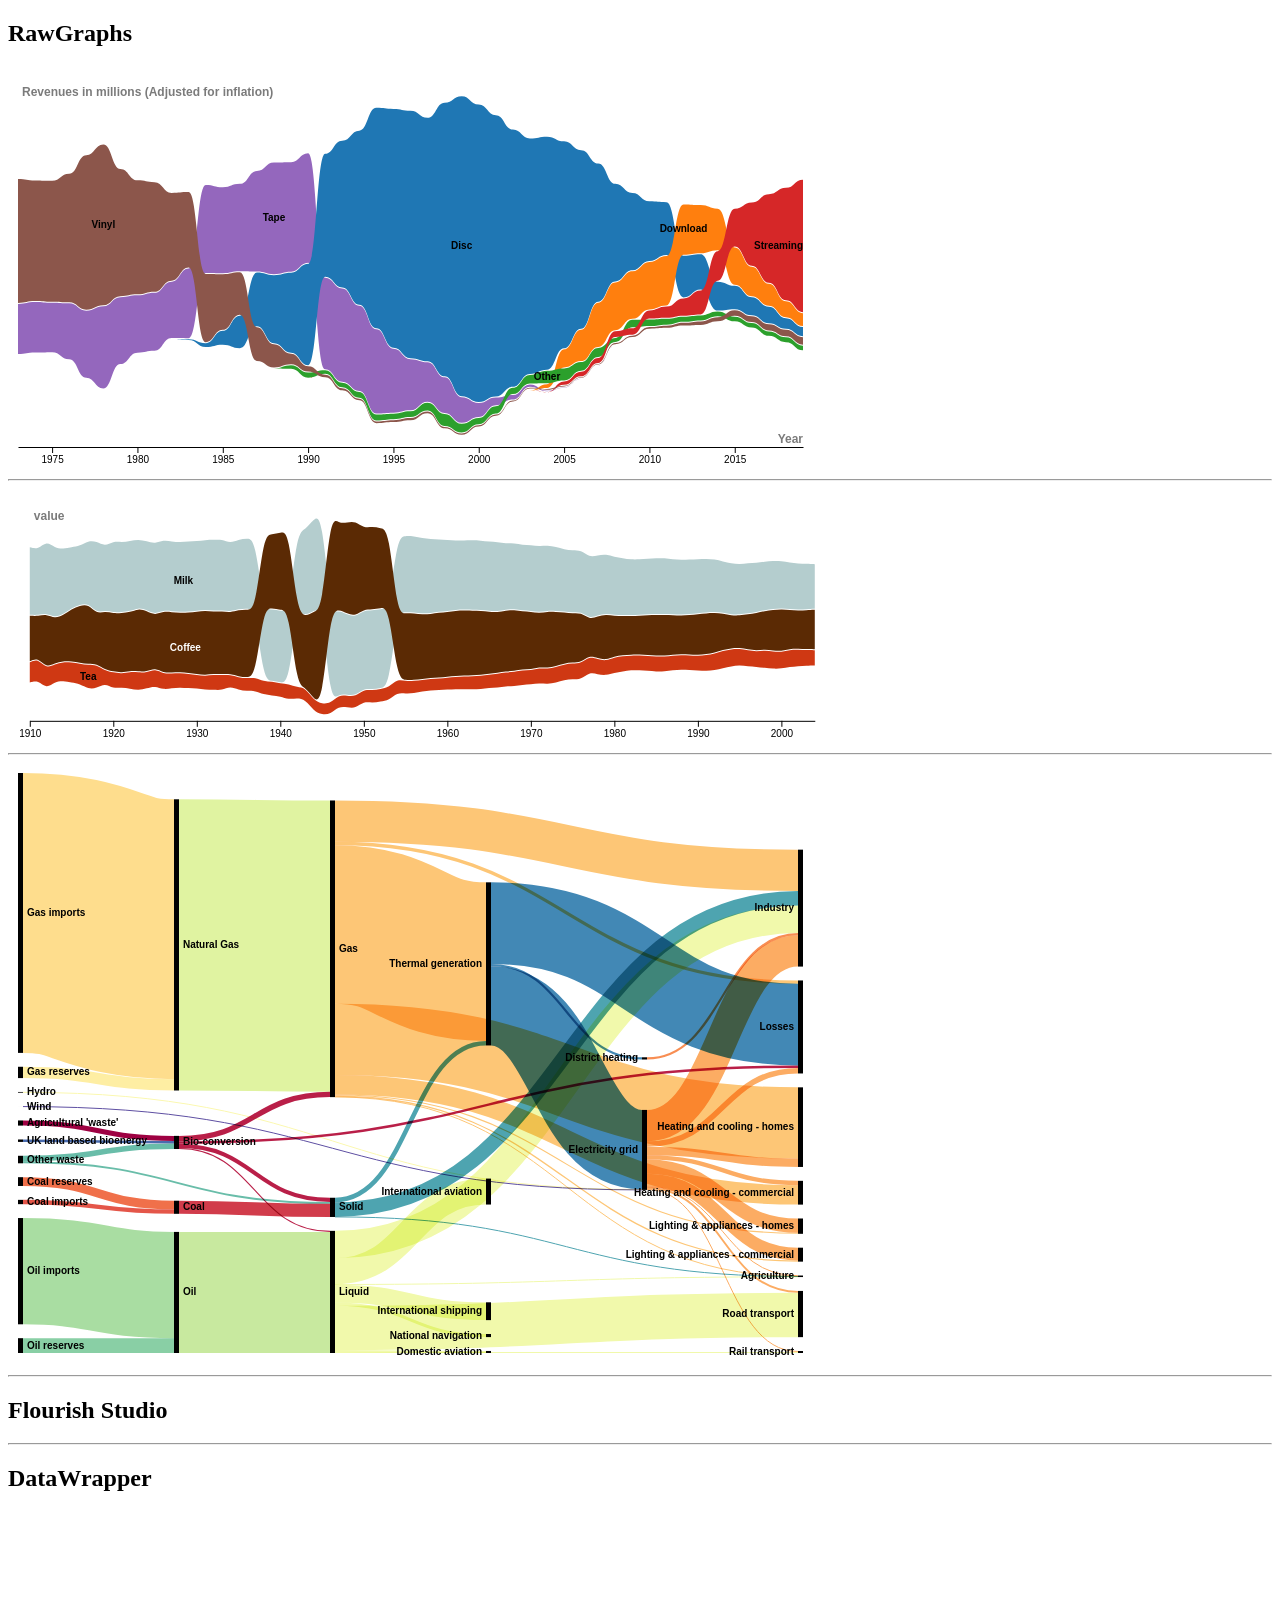
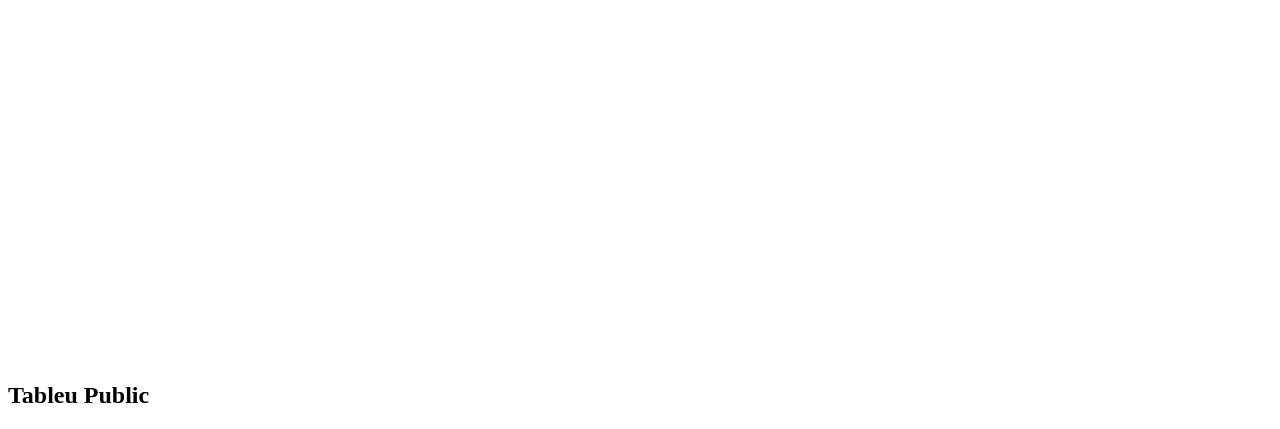
<file: index.html>
<!DOCTYPE html>
<html>
<head>
  <meta charset="utf-8">
  <meta name="viewport" content="width=device-width">
  <title>Mis trabajos de infovis</title>
  <script src="https://public.flourish.studio/resources/embed.js"></script>
  <script type="text/javascript" defer src="https://datawrapper.dwcdn.net/w8Ttt/embed.js" charset="utf-8" data-target="#datawrapper-vis-w8Ttt"></script>
</head>
<body>
  <h2>RawGraphs</h2>
  <object type="image/svg+xml" data="bumpchart.svg"></object> 
  <hr>
  <object type="image/svg+xml" data="tea-milk-coffee.svg"></object> 
  <hr>
  <object type="image/svg+xml" data="sankey.svg"></object> 
  <hr>
  <h2>Flourish Studio</h2>
  <div class="flourish-embed flourish-chart" data-src="visualisation/30003337"></div>
  <hr>
  <h2>DataWrapper</h2>
  <div style="min-height:450px" id="datawrapper-vis-w8Ttt"></div>
  <h2>Tableu Public</h2>
  <div class='tableauPlaceholder' id='viz1790034610534' style='position: relative'><noscript><a href='#'><img alt='Dashboard 1 ' src='https:&#47;&#47;public.tableau.com&#47;static&#47;images&#47;Ai&#47;AirbnbenBuenosAires-Juliodel2026_17900345237540&#47;Dashboard1&#47;1_rss.png' style='border: none' /></a></noscript><object class='tableauViz'  style='display:none;'><param name='host_url' value='https%3A%2F%2Fpublic.tableau.com%2F' /> <param name='embed_code_version' value='3' /> <param name='site_root' value='' /><param name='name' value='AirbnbenBuenosAires-Juliodel2026_17900345237540&#47;Dashboard1' /><param name='tabs' value='no' /><param name='toolbar' value='yes' /><param name='static_image' value='https:&#47;&#47;public.tableau.com&#47;static&#47;images&#47;Ai&#47;AirbnbenBuenosAires-Juliodel2026_17900345237540&#47;Dashboard1&#47;1.png' /> <param name='animate_transition' value='yes' /><param name='display_static_image' value='yes' /><param name='display_spinner' value='yes' /><param name='display_overlay' value='yes' /><param name='display_count' value='yes' /><param name='language' value='en-US' /><param name='filter' value='publish=yes' /></object></div>                <script type='text/javascript'>                    var divElement = document.getElementById('viz1790034610534');                    var vizElement = divElement.getElementsByTagName('object')[0];                    if ( divElement.offsetWidth > 800 ) { vizElement.style.width='800px';vizElement.style.height='727px';} else if ( divElement.offsetWidth > 500 ) { vizElement.style.width='800px';vizElement.style.height='727px';} else { vizElement.style.width='100%';vizElement.style.height='977px';}                     var scriptElement = document.createElement('script');                    scriptElement.src = 'https://public.tableau.com/javascripts/api/viz_v1.js';                    vizElement.parentNode.insertBefore(scriptElement, vizElement);                </script>
</body>
</html>
</file>
